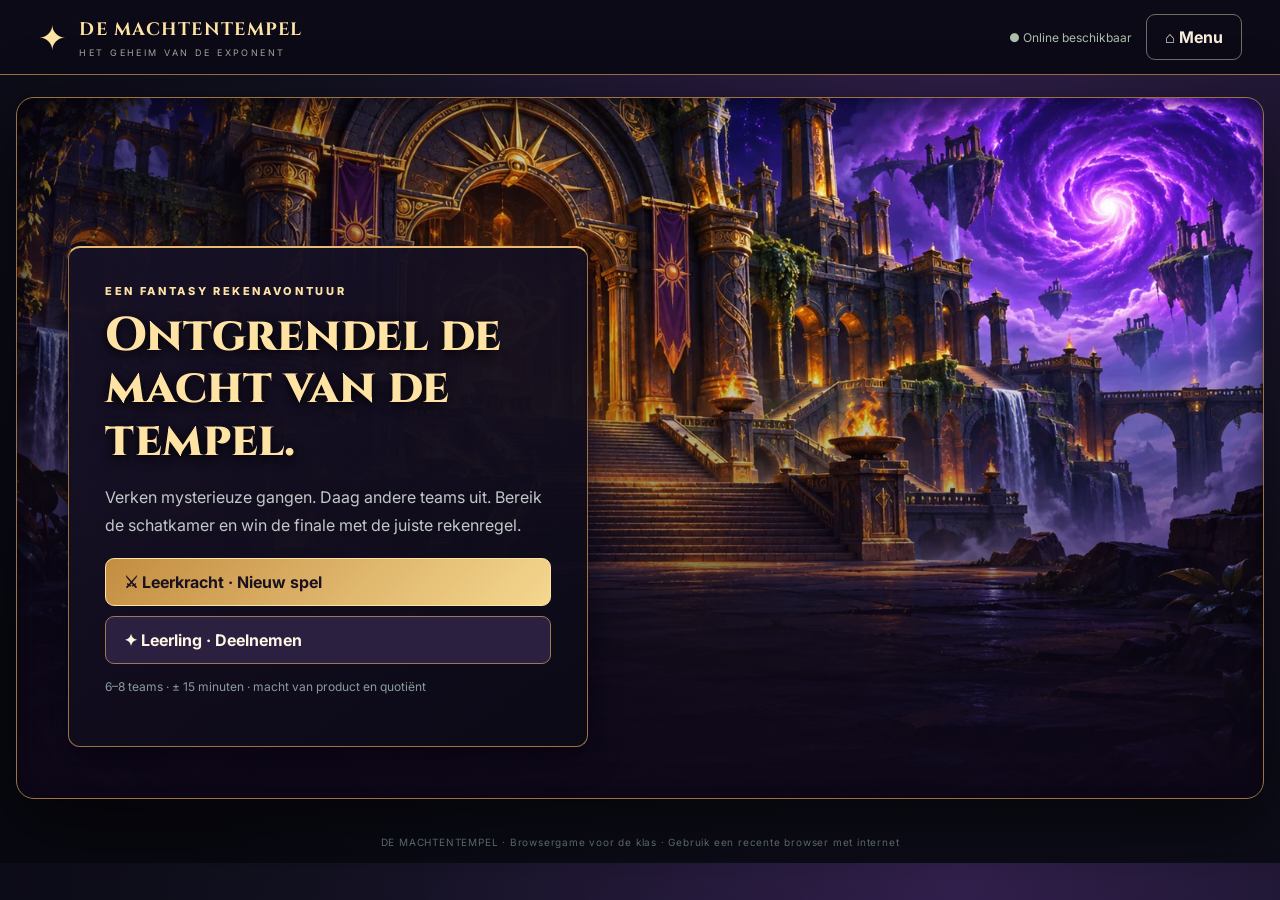
<file: index.html>
<!doctype html><html lang="nl"><head><meta charset="utf-8"><meta name="viewport" content="width=device-width,initial-scale=1"><title>De Machtentempel · Het geheim van de exponent</title><link rel="stylesheet" href="style.css"><link rel="stylesheet" href="assets/tempel-layout.css"></head><body>
<div id="app"><header><div class="brand"><span class="sigil">✦</span><div><strong>DE MACHTENTEMPEL</strong><small>HET GEHEIM VAN DE EXPONENT</small></div></div><div class="headright"><span id="connection" class="status">● Offline demonstratie</span><button id="homeBtn" class="ghost">⌂ Menu</button></div></header>
<section id="welcome" class="welcome"><div class="hero"><div class="eyebrow">EEN FANTASY REKENAVONTUUR</div><h1>Ontgrendel de<br><em>macht van de tempel.</em></h1><p>Verken mysterieuze gangen. Daag andere teams uit. Bereik de schatkamer en win de finale met de juiste rekenregel.</p><div class="heroactions"><button id="teacherBtn" class="primary">⚔ Leerkracht · Nieuw spel</button><button id="studentBtn">✦ Leerling · Deelnemen</button></div><p class="hint">6–8 teams · ± 15 minuten · macht van product en quotiënt</p></div><div class="preview"><canvas id="previewCanvas" width="900" height="620"></canvas><div class="previewlabel">DE VERBORGEN TEMPEL · LIVE SPELWERELD</div></div></section>
<section id="setup" class="panel hidden"><h2>Nieuw spel starten</h2><p>Kies online om met meerdere laptops te spelen. Zonder Firebase kun je de game alvast uitproberen op deze computer.</p><div class="choice"><button id="demoBtn" class="primary">▶ Demonstratie spelen</button><button id="onlineBtn">◉ Online klassikaal spel</button></div><div id="firebaseHelp" class="hidden"><h3>Online verbinding instellen</h3><p>Vul eenmalig de Firebase-gegevens in <code>firebase-config.js</code> in en publiceer de bestanden op GitHub Pages. Zie <strong>HANDLEIDING.md</strong>. Herlaad daarna deze pagina.</p><p id="configStatus"></p></div></section>
<section id="join" class="panel hidden"><h2>Sluit aan bij je team</h2><label>Spelcode <input id="roomInput" maxlength="6" placeholder="Bijv. K7M4Q2" autocomplete="off"></label><label>Teamnaam <input id="teamInput" maxlength="22" placeholder="Bijv. De Exponenten"></label><button id="joinBtn" class="primary">Betreed de tempel →</button><p id="joinError" class="error"></p></section>
<section id="teacher" class="hidden"><div class="topbar"><div><span class="eyebrow">LEERKRACHTENSCHERM</span><h2>De Verborgen Tempel</h2></div><div class="session"><div>Spelcode <strong id="roomCode">DEMO</strong></div><div>Resterende tijd <strong id="timer">12:00</strong></div><button id="startBtn" class="primary">▶ Start avontuur</button><button id="finalBtn" class="ghost">⚡ Finale starten</button></div></div><div class="gamegrid"><div class="worldframe"><canvas id="worldCanvas" width="1200" height="760"></canvas><div class="worldhud"><span id="phaseLabel">Wachten op teams</span><span id="eventLabel">Welkom in de tempel</span></div><div id="overlay" class="overlay hidden"></div></div><aside><div class="asidehead"><h3>Avonturiers</h3><span id="teamCount">0 / 8</span></div><div id="scoreboard" class="scoreboard"></div><div class="tip"><strong>Zo werkt het</strong><p>Elk juist antwoord brengt een avonturier verder. Ontmoeten twee teams elkaar op een kruispunt, dan krijgen ze een duel. Na 12 minuten begint de finale.</p></div><div id="demoControls" class="hidden"><strong>Demonstratie</strong><p>Test de beweging zonder leerlinglaptops.</p><button id="demoAdd">+ Testteam</button><button id="demoAnswer">✓ Willekeurig team vooruit</button></div></aside></div></section>
<section id="student" class="student hidden"><div class="studenthead"><span class="eyebrow">AVONTURIER</span><h2 id="myTeam">Team</h2><p id="studentStatus">Wacht op de start...</p></div><div class="quest" id="quest"><div class="questicon">✧</div><h3 id="questTitle">De tempel wacht op je</h3><p id="questText">De leerkracht start het avontuur zodra iedereen klaar is.</p><div id="options" class="options"></div><div id="numberBox" class="hidden"><label>Jouw antwoord <input id="numberInput" type="number" inputmode="numeric" placeholder="Getal"></label><button id="numberSubmit" class="primary">Ontgrendel →</button></div><p id="feedback" class="feedback"></p></div><div class="studentfooter"><span id="myScore">0 punten</span><span id="myPosition">Bij de ingang</span></div></section>
<footer>DE MACHTENTEMPEL · Browsergame voor de klas · Gebruik een recente browser met internet</footer></div><script src="firebase-config.js"></script><script type="module" src="game.js"></script></body></html>
</file>
<file: style.css>
@import url('https://fonts.googleapis.com/css2?family=Cinzel:wght@500;700;800&family=Inter:wght@400;500;600;700;800&display=swap');
:root{color-scheme:dark;--gold:#f2c875;--ink:#080d12;--panel:#111b24;--edge:#34434a;--light:#f1eee4;--muted:#aab5b8}*{box-sizing:border-box}body{margin:0;background:radial-gradient(ellipse at 50% -30%,#273b39 0,#101a22 45%,#080e13 90%);color:var(--light);font-family:Inter,Arial,sans-serif}button,input{font:inherit}button{cursor:pointer;color:#f5eedb;background:#26343a;border:1px solid #667168;border-radius:9px;padding:12px 18px;font-weight:700;transition:transform .15s,background .15s}button:hover{background:#354950;transform:translateY(-1px)}button:disabled{opacity:.45;cursor:default;transform:none}.primary{background:linear-gradient(135deg,#b78539,#e5c17c);color:#1c1711;border-color:#f7d999}.primary:hover{background:#f1d18f}.ghost{background:transparent}header{height:75px;padding:12px max(20px,3vw);display:flex;align-items:center;justify-content:space-between;border-bottom:1px solid #374343;background:#0b1319dd}.brand{display:flex;gap:13px;align-items:center}.brand strong{font:700 18px Cinzel,Georgia,serif;letter-spacing:.07em;color:#f0d6a0}.brand small{display:block;color:#a3a69b;font-size:9px;letter-spacing:.27em;margin-top:5px}.sigil{font-size:34px;color:#f3cc7b}.headright{display:flex;align-items:center;gap:14px}.status{font-size:12px;color:#adbea9}.hidden{display:none!important}.welcome{max-width:1440px;margin:0 auto;min-height:calc(100vh - 120px);display:grid;grid-template-columns:.9fr 1.1fr;gap:26px;align-items:center;padding:35px}.hero{padding:20px}.eyebrow{font-size:11px;color:#d9b77d;letter-spacing:.24em;font-weight:800}.hero h1{font:800 clamp(35px,4vw,67px)/1.15 Cinzel,Georgia,serif;margin:22px 0}.hero h1 em{font-style:normal;color:#e9c582}.hero p{max-width:480px;line-height:1.8;color:#c0c9c5}.heroactions{display:flex;gap:10px;flex-wrap:wrap;margin-top:27px}.hint{font-size:12px!important;color:#899c9b!important}.preview,.worldframe{position:relative;overflow:hidden;border:1px solid #5b6252;box-shadow:0 20px 70px #0009;border-radius:14px;background:#0b1418}.preview canvas,.worldframe canvas{display:block;width:100%;height:auto}.previewlabel{position:absolute;bottom:16px;left:20px;font-size:10px;letter-spacing:.2em;color:#f6d69a;text-shadow:0 2px 5px black}.panel{max-width:620px;margin:60px auto;padding:34px;background:#142028;border:1px solid #43504d;border-radius:14px;box-shadow:0 18px 70px #0006}.panel h2,.topbar h2{font-family:Cinzel,Georgia,serif;color:#e9c98c}.panel p{line-height:1.7;color:#bfc9c8}.choice{display:flex;gap:12px;flex-wrap:wrap;margin:25px 0}.panel label,.quest label{display:block;margin:15px 0;color:#d9cda9;font-size:13px;font-weight:700}input{width:100%;display:block;margin-top:8px;border:1px solid #677472;border-radius:9px;background:#0b141a;color:white;padding:15px;outline:none}input:focus{border-color:#e6c481}.error{color:#ff9c8f!important}.topbar{display:flex;justify-content:space-between;align-items:center;padding:16px 28px;gap:12px;flex-wrap:wrap}.topbar h2{margin:7px 0}.session{display:flex;gap:12px;align-items:center;flex-wrap:wrap}.session>div{border:1px solid #3a4c50;border-radius:8px;padding:9px 12px;font-size:11px;color:#b5c3bd}.session strong{display:block;color:#f3d28f;font-size:22px;letter-spacing:.08em}.gamegrid{padding:0 22px 25px;display:grid;grid-template-columns:minmax(0,1fr) 285px;gap:18px}.worldhud{position:absolute;top:14px;left:15px;right:15px;display:flex;justify-content:space-between;pointer-events:none;gap:10px}.worldhud span{background:#061015d9;padding:9px 13px;border:1px solid #b19b64aa;border-radius:7px;color:#f6d596;font-weight:700;font-size:12px}.overlay{position:absolute;inset:15% 15%;display:flex;align-items:center;justify-content:center;text-align:center;background:#08121aef;border:2px solid #d1a75e;border-radius:20px;box-shadow:0 0 80px #edb55e55;padding:25px;font:700 clamp(22px,3vw,44px) Cinzel,serif;color:#ffdd94;line-height:1.4;white-space:pre-line;pointer-events:none}aside{background:#111d25;border:1px solid #3c494b;border-radius:12px;padding:15px}.asidehead{display:flex;justify-content:space-between;align-items:center}.asidehead h3{margin:4px 0 15px;color:#e9ca8d}.asidehead span{color:#adbab9;font-size:12px}.scoreboard{display:grid;gap:8px}.teamrow{display:flex;align-items:center;gap:9px;padding:10px;background:#1b2a32;border-radius:9px;border:1px solid #354449}.teamdot{width:13px;height:13px;border-radius:50%;flex-shrink:0;box-shadow:0 0 12px currentColor}.teamrow b{font-size:12px;display:block}.teamrow small{font-size:10px;color:#aab5b4}.teamrow .pts{margin-left:auto;color:#f4d18b;font-size:13px;font-weight:800}.tip{margin-top:19px;padding:12px;border:1px solid #3a4848;border-radius:9px;font-size:12px;color:#b6c4c0}.tip strong{color:#e8c88e}.tip p{line-height:1.7}#demoControls{border-top:1px solid #354448;padding-top:15px;display:grid;gap:9px;font-size:12px}#demoControls button{font-size:12px}.student{max-width:700px;margin:30px auto;padding:0 18px}.studenthead{text-align:center}.studenthead h2{font:700 31px Cinzel,serif;color:#f2cf90}.studenthead p{color:#c3ccc5}.quest{margin-top:28px;background:linear-gradient(150deg,#1b2c34,#101b23);border:1px solid #6e664d;border-radius:18px;padding:30px;text-align:center;box-shadow:0 15px 60px #0008}.questicon{font-size:45px;color:#edca82}.quest h3{font:700 25px Cinzel,serif;color:#f4d396}.quest p{font-size:19px;line-height:1.65}.options{display:grid;gap:12px;margin-top:22px}.options button{min-height:57px;font-size:19px;background:#24363c;border-color:#6a7b73}.options button:hover{background:#3a5152}.feedback{color:#f0c67a;font-weight:700}.studentfooter{display:flex;justify-content:space-between;margin:18px;color:#d7c590;font-size:13px}footer{text-align:center;padding:15px;color:#697d7c;font-size:10px;letter-spacing:.08em}@media(max-width:1050px){.gamegrid{grid-template-columns:1fr}aside{display:grid;grid-template-columns:1fr 1fr;gap:14px}.asidehead{grid-column:1/-1}.scoreboard{grid-template-columns:1fr 1fr}}@media(max-width:760px){.welcome{grid-template-columns:1fr;padding:16px}.hero{padding:8px}.headright .status{display:none}.gamegrid{padding:0 8px 15px}.topbar{padding:15px}.session{gap:6px}.session button{padding:8px}.worldhud span{font-size:9px;padding:5px}.overlay{inset:15% 6%}aside{display:block}.scoreboard{grid-template-columns:1fr 1fr}.brand strong{font-size:13px}.brand small{font-size:7px}}

.live-stage{position:absolute;inset:0;z-index:8;background:#081425f6;padding:18px;overflow:auto;text-align:center}.live-stage h2{color:#f4cb79;font-family:Cinzel,serif}
.avatargrid{display:grid;grid-template-columns:repeat(4,minmax(0,1fr));gap:12px;margin:12px 0}.avatarcard{display:flex;flex-direction:column;align-items:center;justify-content:center;gap:9px;min-height:120px;background:#213148;border:1px solid #a28a6a;border-radius:12px;padding:12px}.avatarcard:disabled{opacity:.35}.avatarcard small{font-size:11px}
.mathavatar{position:relative;display:inline-block;flex-shrink:0;width:58px;height:62px;background:linear-gradient(130deg,#f6c69c,#bd816a);border:3px solid var(--av);border-radius:45% 45% 38% 38%;box-shadow:0 5px 12px #0008;color:#252033}
.mathavatar .hair{position:absolute;top:-14px;left:2px;color:#282536;font-size:36px;transform:rotate(-15deg)}.mathavatar .eyes{position:absolute;top:18px;left:11px;font-size:14px}.mathavatar .mouth{position:absolute;top:29px;left:25px;font-size:21px}.mathavatar .mathsymbol{position:absolute;right:-9px;bottom:-8px;background:var(--av);padding:3px 7px;border-radius:7px;font-size:20px;font-weight:900}
.duelgrid{display:grid;grid-template-columns:1fr 1fr;gap:12px}.duelteam{background:#1d2d41;border:2px solid #c09a62;border-radius:13px;padding:12px;min-height:230px}.tokenline{display:flex;flex-wrap:wrap;justify-content:center;gap:7px;min-height:60px;padding:12px;border:1px dashed #bda36e;border-radius:9px}.placed{background:#e2b86d;color:#14212b;padding:9px;border-radius:7px;font-weight:800}.tokenchoices{display:flex;flex-wrap:wrap;gap:8px;justify-content:center}.tokenchoices button{font-size:16px!important;min-height:45px!important}
.raceline{display:grid;grid-template-columns:110px 1fr 45px;gap:10px;align-items:center;margin:12px 0;text-align:left}.racebar{height:25px;border-radius:15px;background:#30415a;overflow:hidden}.racebar div{height:100%;transition:width .5s}
@media(max-width:700px){.avatargrid{grid-template-columns:repeat(2,1fr)}.duelgrid{grid-template-columns:1fr}.live-stage{padding:8px}.raceline{grid-template-columns:70px 1fr 38px;font-size:11px}}
</file>
<file: assets/tempel-layout.css>
/* Visual theme shared by the original game and the current 3D edition. */
:root {
  --temple-gold: #e8bd73;
  --temple-pale: #ffe3a5;
  --temple-edge: #9a7443;
  --temple-panel: #100e20;
  --temple-art: url("tempel-portaal.webp");
}

body {
  background: radial-gradient(ellipse at 75% 0%, #32204d, #121120 48%, #080811 90%);
  color: #fff5e4;
}

#app > header {
  background: #0c0a16;
  border-bottom: 1px solid var(--temple-edge);
}

#app .brand strong,
#app .sigil,
#app .eyebrow {
  color: var(--temple-pale);
}

#app .welcome {
  position: relative;
  isolation: isolate;
  max-width: 1510px;
  min-height: min(760px, 85svh);
  margin: 22px auto;
  padding: clamp(20px, 4vw, 64px);
  width: calc(100% - 32px);
  grid-template-columns: minmax(0, .95fr) minmax(0, 1.05fr);
  gap: clamp(20px, 4vw, 56px);
  align-items: end;
  border: 1px solid var(--temple-edge);
  border-radius: 18px;
  background: linear-gradient(180deg, #0b071536 12%, #0b071580 49%, #0b0715e8 100%),
    var(--temple-art) 50% 44% / cover, #251a37;
  box-shadow: 0 24px 72px #0009, inset 0 0 30px #05030c99;
}

#app .hero {
  padding: clamp(18px, 3vw, 36px);
  background: linear-gradient(145deg, #171126f7, #0b0916ee);
  border: 1px solid var(--temple-edge);
  border-block-start: 2px solid var(--temple-gold);
  border-radius: 12px;
  box-shadow: 0 10px 30px #05020eb3;
}

#app .hero h1 {
  margin: 0 0 12px;
  font: 800 clamp(26px, 3.7vw, 60px)/1.1 Cinzel, Georgia, serif;
  color: var(--temple-pale);
  text-shadow: 0 3px 12px #000;
  overflow-wrap: anywhere;
}

#app .hero h1 em {
  color: inherit;
}

#app .hero .eyebrow {
  margin-bottom: .75rem;
}

#app .heroactions {
  display: grid;
  gap: 10px;
  margin-top: 18px;
}

#app .heroactions button {
  min-height: 48px;
  width: 100%;
  text-align: start;
}

#app .preview {
  min-width: 0;
  box-shadow: 0 12px 45px #05020eba;
}

#app .panel,
#app .studenthead,
#app .quest,
#app .gamegrid > aside,
#app .worldframe,
#app .adventure-view,
#app .preview {
  border-color: var(--temple-edge);
}

#app .panel,
#app .quest,
#app .studenthead,
#app .gamegrid > aside {
  background: linear-gradient(150deg, #21182e, var(--temple-panel) 70%);
  border: 1px solid var(--temple-edge);
}

#app .panel {
  width: min(620px, calc(100% - 32px));
}

#app .studenthead {
  padding: 16px 20px;
  border-radius: 12px;
}

#app .studenthead h2,
#app .panel h2,
#app .topbar h2,
#app .quest h3,
#app .asidehead h3 {
  color: var(--temple-pale);
}

#app .quest {
  margin-top: 14px;
  border-top: 2px solid var(--temple-gold);
}

#app .worldhud span,
#app .session > div,
#app .overlay {
  border-color: var(--temple-edge);
  background: #120e21ee;
  color: var(--temple-pale);
}

#app .heroactions button:not(.primary),
#app .quest .options button:not(.primary),
#app .session button.ghost {
  color: #fff5e4;
  background: #2b2040;
  border: 1px solid #9c7a58;
}

#app .heroactions button:not(.primary):hover,
#app .quest .options button:not(.primary):hover,
#app .session button.ghost:hover {
  background: #442e61;
}

#app .primary {
  background: linear-gradient(135deg, #c38d41, #f5d78f);
  border-color: var(--temple-pale);
  color: #1b1220;
}

#app button:focus-visible,
#app input:focus-visible {
  outline: 2px solid var(--temple-pale);
  outline-offset: 3px;
}

#app #teacher #teacherAnswersPanel.teacher-answer-focus {
  background: #100d20f7;
  border-color: var(--temple-edge);
}

@media (max-width: 760px) {
  #app .welcome {
    grid-template-columns: minmax(0, 1fr);
    min-height: auto;
    padding: 14px;
    padding-top: clamp(68px, 20vw, 146px);
    background-position: center, 60% 0;
  }

  #app .studenthead {
    padding: 12px;
  }
}

#app #student .avatargrid {
  grid-template-columns: repeat(auto-fit, minmax(min(100%, 130px), 1fr));
  grid-auto-rows: max-content;
  align-items: stretch;
  max-height: none;
  overflow: visible;
  gap: 12px;
}

#app #student .avatarcard {
  width: 100%;
  height: auto;
  min-width: 0;
  min-height: 0;
  padding: 8px;
  overflow: hidden;
}

#app #student .avatarcard .fantasy-3d-portrait,
#app #student .avatarcard .fantasy-avatar-loading {
  flex: none;
  width: 100%;
  max-width: 170px;
  height: auto;
  aspect-ratio: 4 / 5;
  object-fit: contain;
}

#app #student:has(.avatargrid) {
  padding-bottom: 100px;
}

/* The live player view sits in the same illustrated setting as the menu. */
#app #student .adventure-view {
  isolation: isolate;
  background:
    linear-gradient(180deg, #130b1830, #130b1870),
    var(--temple-art) center / cover;
  box-shadow: 0 16px 44px #08040ec7, inset 0 0 25px #090410;
}

#app #student .adventure-caption {
  z-index: 1;
  color: var(--temple-pale);
  background: #110b1be8;
  border: 1px solid var(--temple-edge);
}

#app #student .quest {
  background:
    linear-gradient(145deg, #1d1329f7, #0c0916f7),
    var(--temple-art) center / cover;
}

/* Let the illustrated temple establish the scene before play begins. */
#app .welcome {
  grid-template-columns: minmax(0, 520px);
  min-height: clamp(540px, 78svh, 880px);
  background:
    linear-gradient(90deg, #10091c88, transparent 70%),
    linear-gradient(0deg, #10091cde, transparent 70%),
    var(--temple-art) 50% 44% / cover, #251a37;
}

#app .welcome .preview {
  display: none;
}

@media (max-width: 760px) {
  #app .welcome {
    min-height: clamp(500px, 80svh, 740px);
    background-position: center, center, 63% 35%;
    padding-top: clamp(110px, 35vw, 225px);
  }
}
</file>
